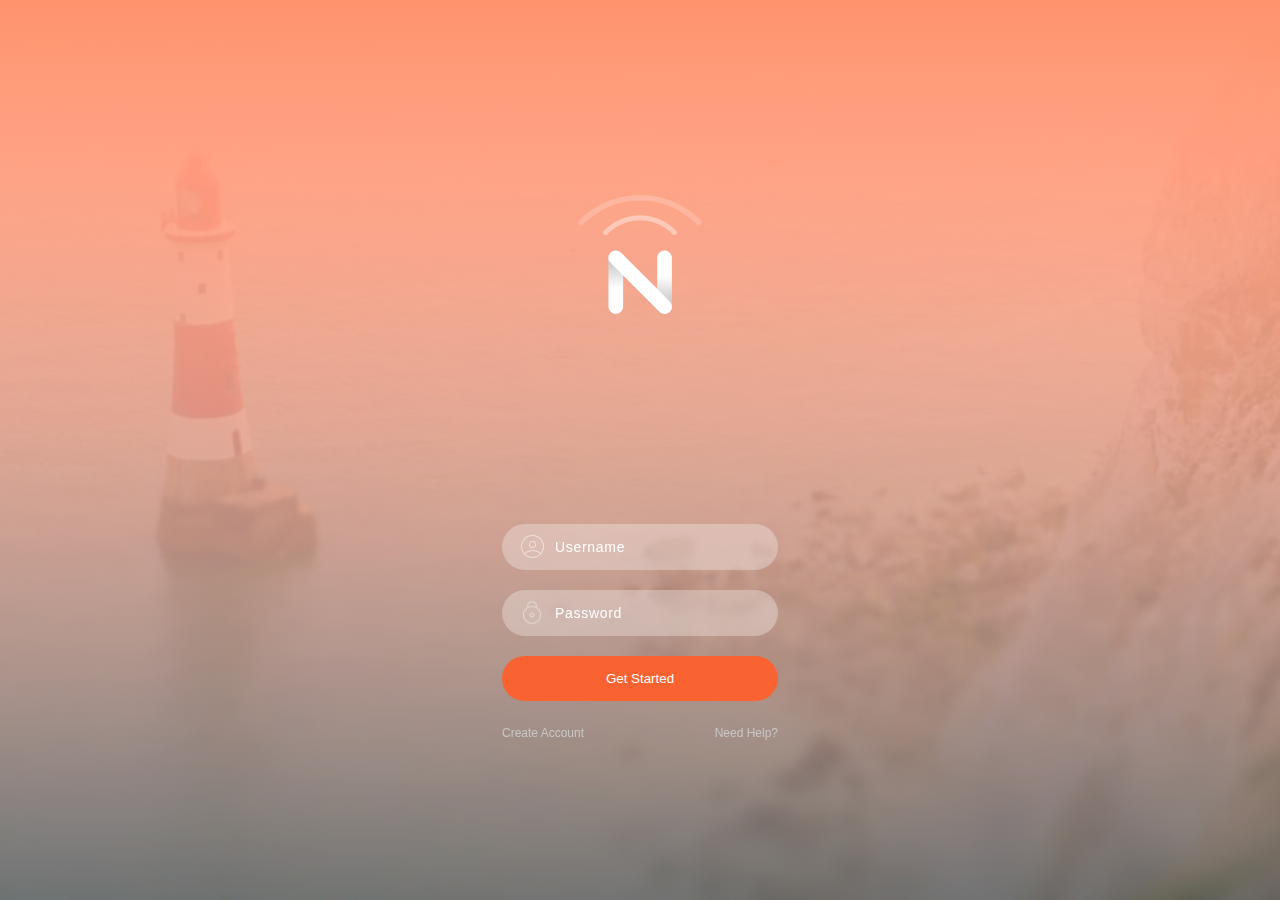
<file: index.html>
<!DOCTYPE html>
<html lang="en">
<head>
  <meta charset="utf-8">
  <meta name="viewport" content="width=device-width, initial-scale=1">

  <title>Mobile Login</title>
  <meta name="Ben Gaines" content="SitePoint">

  <link rel="stylesheet" href="css/normalize.css">
  <link rel="stylesheet" href="css/styles.css">

  <!--[if lt IE 9]>
    <script src="https://cdnjs.cloudflare.com/ajax/libs/html5shiv/3.7.3/html5shiv.js"></script>
  <![endif]-->
</head>

<body>
  <div id="login-background" class="background-image"></div>
  <div class="wrapper">
    <div class="logo-container">
      <div class="logo">
        <div class="logo-waves">
          <img class="large-wave" src="./img/wave_large.png" alt=""/>
          <img class="small-wave" src="./img/wave_small.png" alt=""/>
        </div>
        <div class="logo-n-container">
          <svg id="logo-n" xmlns:xlink="http://www.w3.org/1999/xlink" width="65" height="65" viewBox="0 0 133.34 133.34"><defs> <linearGradient id="PSgrad_0" x1="0%" x2="0%" y1="100%" y2="0%"> <stop offset="0%" stop-color="rgb(0,0,0)" stop-opacity="0.30196"/> <stop offset="60%" stop-color="rgb(0,0,0)" stop-opacity="0"/> </linearGradient> <linearGradient id="PSgrad_1" x1="0%" x2="0%" y1="100%" y2="0%"> <stop offset="40%" stop-color="rgb(0,0,0)" stop-opacity="0"/> <stop offset="100%" stop-color="rgb(0,0,0)" stop-opacity="0.30196"/> </linearGradient> </defs> <path fill-rule="evenodd" fill="rgb(255, 255, 255)" d="M116.000,1.000 C124.284,1.000 131.000,7.716 131.000,16.000 L131.000,116.000 C131.000,124.284 124.284,131.000 116.000,131.000 C107.716,131.000 101.000,124.284 101.000,116.000 L101.000,16.000 C101.000,7.716 107.716,1.000 116.000,1.000 Z"/> <path fill="url(#PSgrad_0)" d="M116.000,1.000 C124.284,1.000 131.000,7.716 131.000,16.000 L131.000,116.000 C131.000,124.284 124.284,131.000 116.000,131.000 C107.716,131.000 101.000,124.284 101.000,116.000 L101.000,16.000 C101.000,7.716 107.716,1.000 116.000,1.000 Z"/> <path fill-rule="evenodd" fill="rgb(255, 255, 255)" d="M16.000,1.000 C24.284,1.000 31.000,7.716 31.000,16.000 L31.000,116.000 C31.000,124.284 24.284,131.000 16.000,131.000 C7.716,131.000 1.000,124.284 1.000,116.000 L1.000,16.000 C1.000,7.716 7.716,1.000 16.000,1.000 Z"/> <path fill="url(#PSgrad_1)" d="M16.000,1.000 C24.284,1.000 31.000,7.716 31.000,16.000 L31.000,116.000 C31.000,124.284 24.284,131.000 16.000,131.000 C7.716,131.000 1.000,124.284 1.000,116.000 L1.000,16.000 C1.000,7.716 7.716,1.000 16.000,1.000 Z"/> <path fill-rule="evenodd" fill="rgb(255, 255, 255)" d="M5.189,5.189 C11.047,-0.669 20.544,-0.669 26.402,5.189 L126.811,105.598 C132.669,111.456 132.669,120.954 126.811,126.811 C120.953,132.669 111.456,132.669 105.598,126.811 L5.189,26.402 C-0.669,20.544 -0.669,11.047 5.189,5.189 Z"/> </svg>
        </div>
      </div>
    </div>
    <div class="login-form">
      <form>
        <div class="input-container">
          <div class="input-icon username-icon"></div>
          <input type="text" placeholder="Username" id="username">
        </div>
        <div class="input-container">
          <div class="input-icon password-icon"></div>
          <input type="text" placeholder="Password" id="password">
        </div>
        <button class="orange-btn">Get Started</button>
      </form>
      <a class="gray-bottom-links float-left" href="create_account.html">Create Account</a>
      <a class="gray-bottom-links float-right" href="">Need Help?</a>
    </div>
  </div>
</body>
</html>
</file>
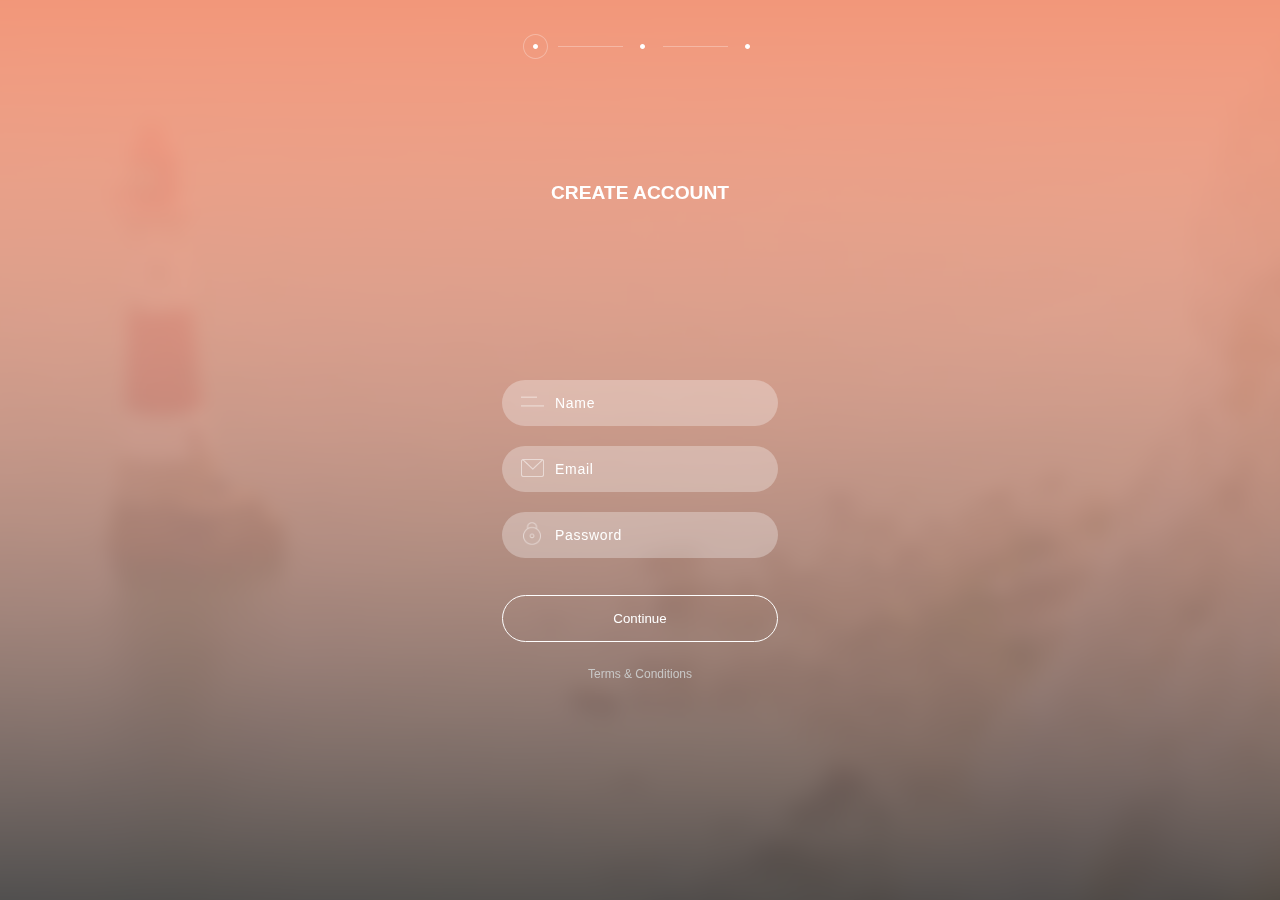
<file: create_account.html>
<!DOCTYPE html>
<html lang="en">
<head>
  <meta charset="utf-8" />
  <meta name="viewport" content="width=device-width, initial-scale=1">
  <title>Mobile Create Account</title>
  <link rel="stylesheet" href="css/normalize.css">
  <link rel="stylesheet" href="css/styles.css">
</head>
<body>
  <div id="create-account-background" class="background-image"></div>
  <div class="wrapper">
    <div class="create-account-top-container">
      <div class="progress-bar">
        <svg class="dot-current" height=25px width=25px viewBox="0 0 50 50"><path d="M25.000,20.000 C27.761,20.000 30.000,22.239 30.000,25.000 C30.000,27.762 27.761,30.000 25.000,30.000 C22.239,30.000 20.000,27.762 20.000,25.000 C20.000,22.239 22.239,20.000 25.000,20.000 Z"fill="rgb(255, 255, 255)"fill-rule=evenodd /><path d="M25.000,50.000 C11.193,50.000 0.000,38.807 0.000,25.000 C0.000,11.193 11.193,0.000 25.000,0.000 C38.807,0.000 50.000,11.193 50.000,25.000 C50.000,38.807 38.807,50.000 25.000,50.000 ZM25.000,2.000 C12.297,2.000 2.000,12.298 2.000,25.000 C2.000,37.702 12.297,48.000 25.000,48.000 C37.702,48.000 48.000,37.702 48.000,25.000 C48.000,12.298 37.702,2.000 25.000,2.000 Z"fill="rgb(255, 255, 255)"fill-rule=evenodd opacity=0.302 /></svg>
        <svg class="line" height=1px width=65px><path d="M-0.000,2.000 L-0.000,0.000 L146.000,0.000 L146.000,2.000 L-0.000,2.000 Z"fill="rgb(255, 255, 255)"fill-rule=evenodd opacity=0.302 /></svg>
        <svg class="dot-undone" height=5px width=5px viewBox="0 0 10 10"><path d="M5.000,0.000 C7.761,0.000 10.000,2.239 10.000,5.000 C10.000,7.762 7.761,10.000 5.000,10.000 C2.239,10.000 0.000,7.762 0.000,5.000 C0.000,2.239 2.239,0.000 5.000,0.000 Z"fill="rgb(255, 255, 255)"fill-rule=evenodd /></svg>
        <svg class="line" height=1px width=65px><path d="M0.000,2.000 L0.000,0.000 L146.000,0.000 L146.000,2.000 L0.000,2.000 Z"fill="rgb(255, 255, 255)"fill-rule=evenodd opacity=0.302 /></svg>
        <svg class="dot-undone dot-last" height=5px width=5px viewBox="0 0 10 10"><path d="M5.000,0.000 C7.761,0.000 10.000,2.239 10.000,5.000 C10.000,7.762 7.761,10.000 5.000,10.000 C2.239,10.000 -0.000,7.762 -0.000,5.000 C-0.000,2.239 2.239,0.000 5.000,0.000 Z"fill="rgb(255, 255, 255)"fill-rule=evenodd /></svg>
      </div>
      <h2><span>Create Account</span></h2>
    </div>
    <form class="create-account" action="create-account" method="post">
      <div class="input-container">
        <div class="input-icon name-icon"></div>
        <input type="text" placeholder="Name" name="name">
      </div>
      <div class="input-container">
        <div class="input-icon email-icon"></div>
        <input type="text" placeholder="Email" name="email">
      </div>
      <div class="input-container">
        <div class="input-icon password-icon"></div>
        <input type="text" placeholder="Password" name="password">
      </div>
      <button class="ghost-btn" type="button" name="button">Continue</button>
    </form>
    <a class="gray-bottom-links" href="">Terms & Conditions</a>
  </div>
</body>
</html>
</file>
<file: css/styles.css>
/*------------------------------
  ------------------------------
  ---- Table of Contents ----
   Section 1: Base Styles
   Section 2: Login Page
   Section 3: Create Account Page
   ------------------------------
------------------------------*/

/*------------------------------
    Section 1: Base Styles
------------------------------*/
html, body, .wrapper, .background-image {
  height: 100%;
  margin: 0;
}

h1, h2, h3, p, a {
  font-family: Arial, Verdana, sans-serif;
}

::-webkit-input-placeholder { /* Chrome/Opera/Safari */
  color: white;
}
::-moz-placeholder { /* Firefox 19+ */
  color: white;
}
:-ms-input-placeholder { /* IE 10+ */
  color: white;
}
:-moz-placeholder { /* Firefox 18- */
  color: white;
}

.wrapper {
  display: -webkit-flex;
  display: flex;
  -webkit-flex-direction: column;
  flex-direction: column;
  align-items: center;
  padding: 0 30px;
}

.vertical-center {
  display: flex;
  align-items: center;
  justify-content: center;
}

button {
  color: #fff;
  text-align: center;
  margin: 10px 0 10px 0;
	padding: 15px 10px 15px 10px;
  border-top-left-radius: 25px;
	border-bottom-left-radius: 25px;
	border-top-right-radius: 25px;
	border-bottom-right-radius: 25px;
	border: 0px;
	box-shadow: none;
	outline: none;

	-webkit-appearance:none;
	-moz-appearance:none;
	-ms-appearance:none;
	-o-appearance:none;
	appearance:none;
}

.gray-bottom-links {
  color: #c9c8c7;
  margin-top: 15px;
  text-decoration: none;
  font-size: 12px;
}


/*------------------------------
    Section 2: Login Page
------------------------------*/

#login-background {
  position: fixed;
  left: 0;
  right: 0;
  z-index: -1000;
  display: block;
  background: linear-gradient(#f39374, transparent 100%),
              linear-gradient(transparent, rgba(0,0,0, 0.5) 100%),
              #f39374 url('../img/background_image.jpg') no-repeat center;
  background-size: cover;

  -webkit-filter: contrast(1.1) saturate(1.1);
  -moz-filter: contrast(1.1) saturate(1.1);
  -o-filter: contrast(1.1) saturate(1.1);
  -ms-filter: contrast(1.1) saturate(1.1);
  filter: contrast(1.1) saturate(1.1);
}

.logo-container {
  height: 60%;
  display: flex;
  align-items: center;
}

.logo {
  display: block;
  margin: auto;
  box-sizing: border-box;
  width: 125px;
  height: 125px;
}

.logo-waves {
  display: block;
  margin: auto;
}

.large-wave {
  display: block;
  margin: auto;
  margin-bottom: -10px;
  max-width: 100%;
  max-height: 100%;
}

.small-wave {
  display: block;
  margin: auto;
  padding-bottom: 25px;
  max-width: 60%;
  max-height: 60%;
}

.logo-n-container {
  display: flex;
  align-items: center;
}

svg#logo-n {
  display: block;
  margin: -10px auto;
}

.login-form {
  height: 45%;
}

form {
  display: flex;
  position: relative;
  flex-direction: column;
  justify-content: space-between;
  width: auto;
}

.input-container {
  position: relative;
}

input {
  color: #fff;
	font-size: 14px;
	font-weight: 400;
	text-indent: 18px;
  letter-spacing: 0.05em;
  margin: 10px 0 10px 0;
	padding: 15px 60px 15px 35px;
	background: rgba(255,255,255,0.3);
	border-top-left-radius: 25px;
	border-bottom-left-radius: 25px;
	border-top-right-radius: 25px;
	border-bottom-right-radius: 25px;
	border: 0px;
	box-shadow: none;
	outline: none;

	-webkit-appearance:none;
	-moz-appearance:none;
	-ms-appearance:none;
	-o-appearance:none;
	appearance:none;
}

.input-icon {
  cursor: pointer;
  height: 25px;
  padding: 23px 15px 15px 20px;
  width: 25px;
  position: absolute;
  left: 0;
}

.username-icon {
  display: block;
  background: url('../img/icon-username.png') no-repeat center;
  background-size: 22.5px 22.5px;
}

.password-icon {
  display: block;
  background: url('../img/icon-password.png') no-repeat center;
  background-size: 18px 22.5px;
}

.orange-btn {
  background: #f96332;
}

a.float-left { /* float Create Account link left */
  float: left;
}

a.float-right { /* float Need Help? link right */
  float: right;
}

/*------------------------------
    Section 3: Create Account Page
------------------------------*/

#create-account-background {
  position: fixed;
  left: 0;
  right: 0;
  z-index: -1000;
  display: block;
  background: linear-gradient(#f39374, transparent 100%),
              linear-gradient(transparent, rgba(0,0,0, 0.7) 100%),
              #f39374 url('../img/background_image.jpg') no-repeat center;
  background-size: cover;

  -webkit-filter: blur(7.5px);
  -moz-filter: blur(7.5px);
  -o-filter: blur(7.5px);
  -ms-filter: blur(7.5px);
  filter: blur(7.5px); /* Blur the background-image */

  -webkit-transform: scale(1.1);
  -moz-transform: scale(1.1);
  -o-transform: scale(1.1);
  -ms-transform: scale(1.1);
  transform: scale(1.1); /* Scale the background-image to 110% so edges of background-image are not blurry */
}

h1, h2, h3, p, a {
  color: white;
}

.create-account-top-container {
  height: 40%;
  padding-top: 10px;
  position: relative;
}

.progress-bar {
  display: flex;
  align-items: center;
  margin-top: 10%;
}

.progress-bar .line {
  margin-left: 10px;
  margin-right: 10px;
}

.progress-bar .dot-undone {
  margin-left: 7.5px;
  margin-right: 7.5px;
}

h2 {
  position: relative;
  top: 30%;
  font-size: 1.2rem;
  font-weight: 600;
  text-transform: uppercase;
  text-align: center;
}

.name-icon {
  display: block;
  background: url('../img/icon-name.png') no-repeat center;
  background-size: 22.5px 11.25px;
}

.email-icon {
  display: block;
  background: url('../img/icon-email.png') no-repeat center;
  background-size: 22.5px 18px;
}

.ghost-btn {
  background: transparent;
  border: 1px solid #fff;
  margin-top: 2em;
}
</file>
